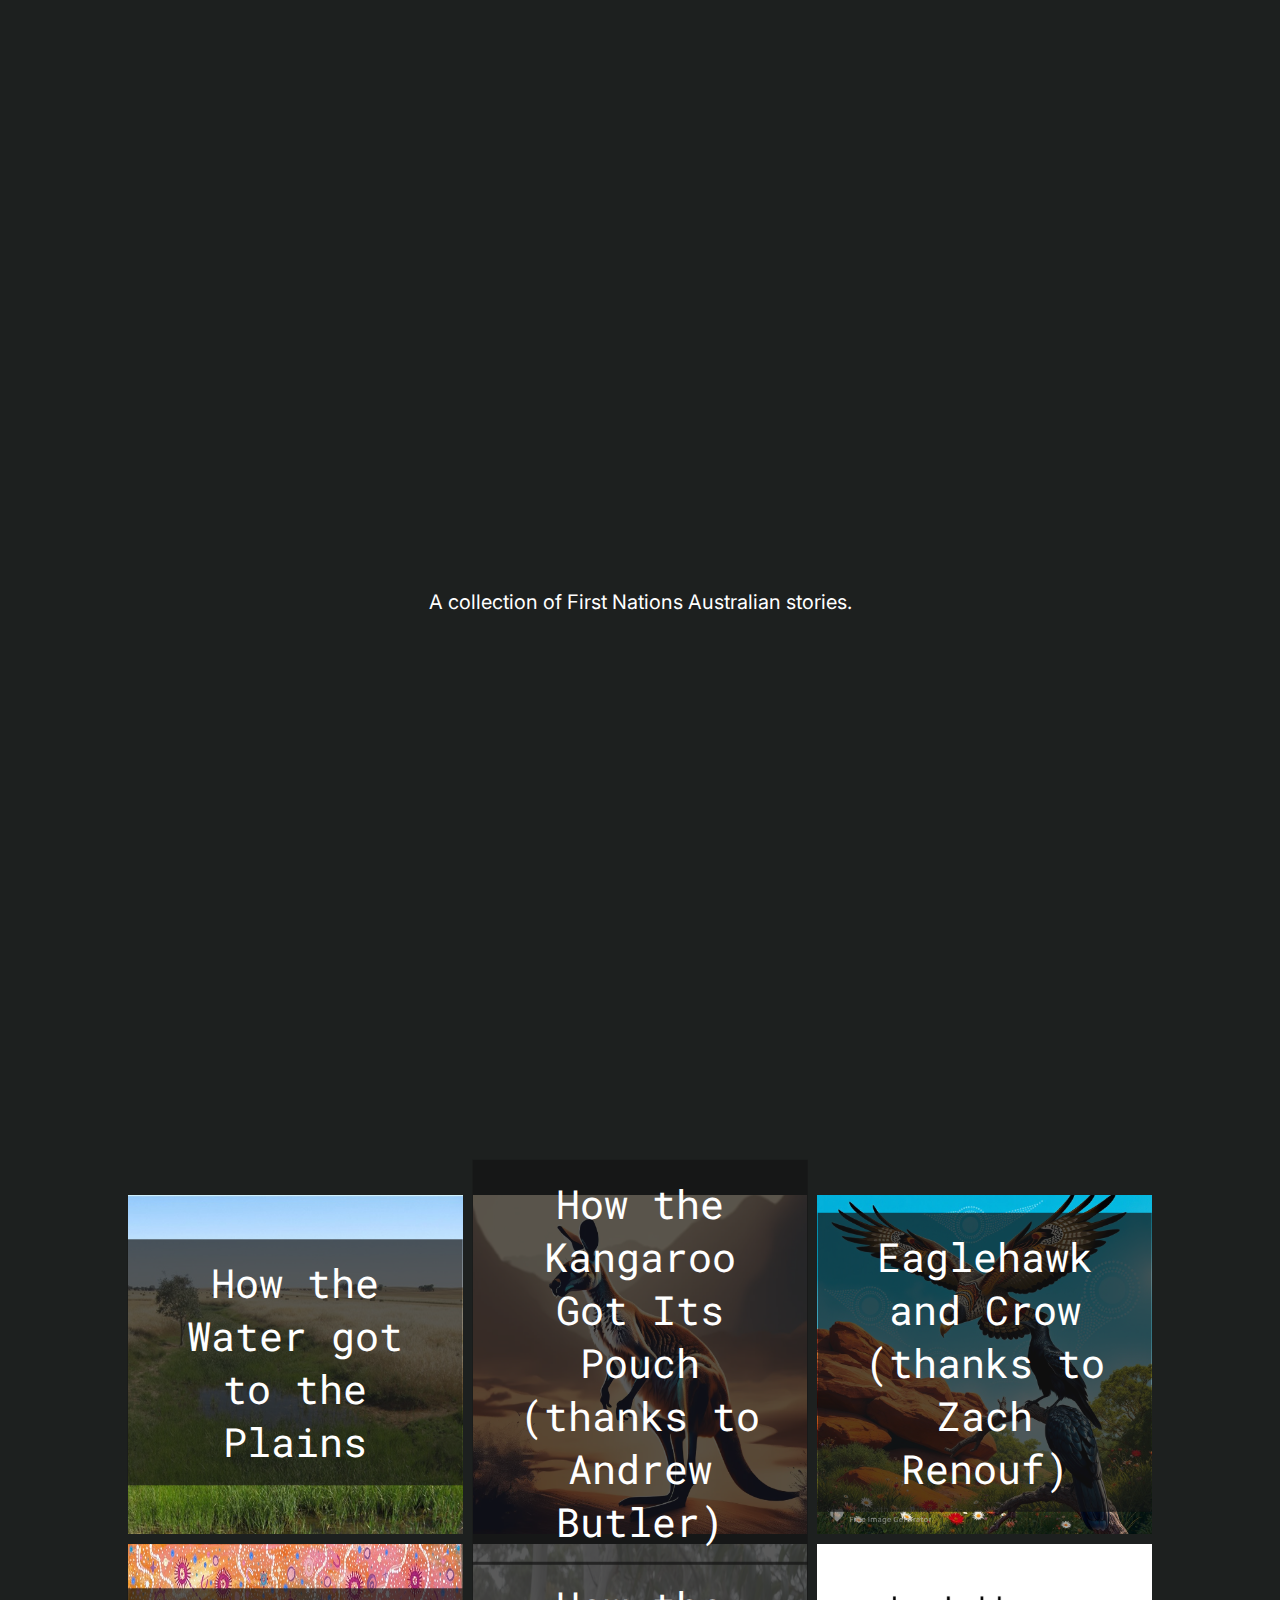
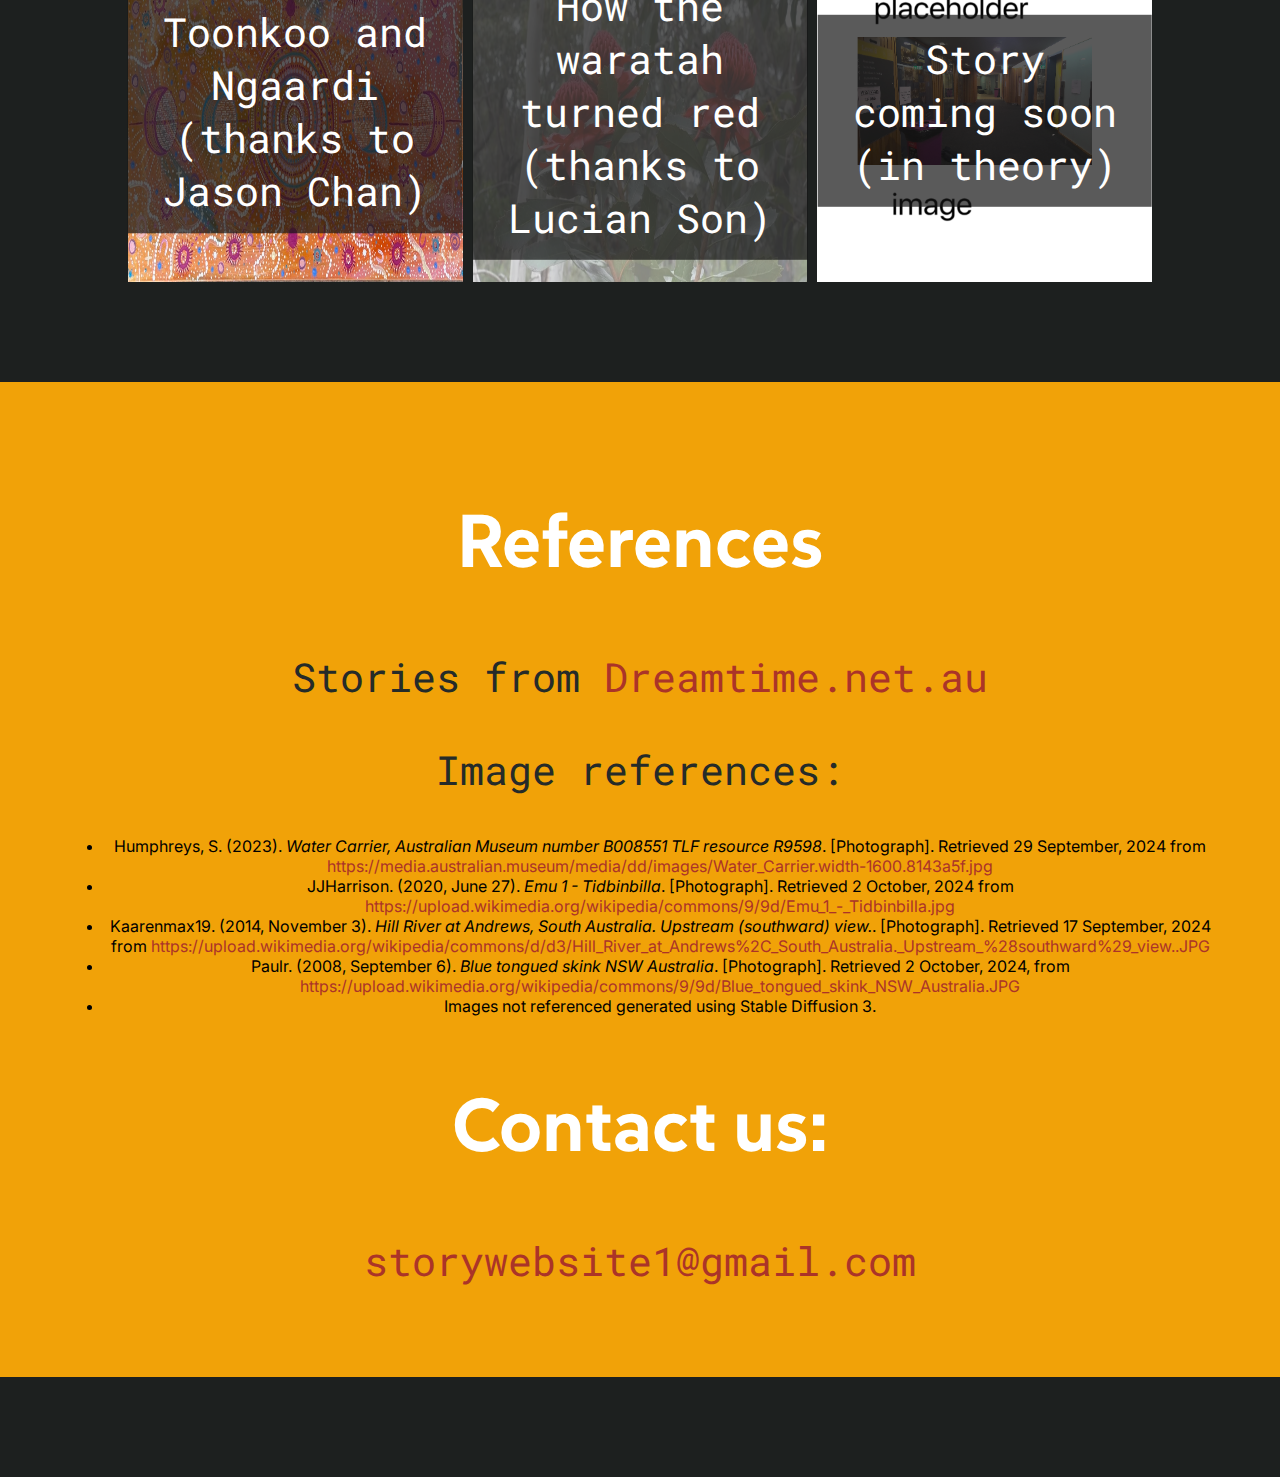
<file: index.html>
<!DOCTYPE html>
<html>
    <head>
        <title>storywesbite1</title>   
        <link rel="stylesheet" href="main.css">
        <link rel="shortcut icon" href="images/icon.ico" type="image/x-icon">
        
    </head>

    <body>
        <main>
            <header>

                <section class="top">
                    <article>
                        <!-- <h1>story website 1</h1> -->
                        <!-- bad code warning -->
                        <h1 class="title-letter" id="letter-1">s</h1>
                        <h1 class="title-letter" id="letter-2">t</h1>
                        <h1 class="title-letter" id="letter-3">o</h1>
                        <h1 class="title-letter" id="letter-4">r</h1>
                        <h1 class="title-letter" id="letter-5">y</h1>
                        <h1 class="title-letter" id="letter-6">w</h1>
                        <h1 class="title-letter" id="letter-7">e</h1>
                        <h1 class="title-letter" id="letter-8">b</h1>
                        <h1 class="title-letter" id="letter-9">s</h1>
                        <h1 class="title-letter" id="letter-10">i</h1>
                        <h1 class="title-letter" id="letter-11">t</h1>
                        <h1 class="title-letter" id="letter-12">e</h1>
                        <h1 class="title-letter" id="letter-13">1</h1>
                        
                        
                        <p>A collection of First Nations Australian stories.</p>
                        <h6>v</h6>
                    </article>
                </section>
            </header>
            
                <section>
                    <div id="grid-container">
                        <div class="grid-item" id="grid-item1">
                            <a href="water_plains/story_text.html" class="grid-text"><h3>How the Water got to the Plains</h3></a>
                            <a href="water_plains/story_text.html" class="image-button"><img src='images/hill river.jpg' alt="Hill River at Andrews, South Australia"></a>
                        </div>
                        <div class="grid-item" id="grid-item2">
                            <a href="ANDREW_BUTLER_kangaroo_pouch/andrewbutler.html" class="grid-text"><h3>How the Kangaroo Got Its Pouch (thanks to Andrew Butler)</h3></a>
                            <a href="ANDREW_BUTLER_kangaroo_pouch/andrewbutler.html" class="image-button"><img src='ANDREW_BUTLER_kangaroo_pouch/ai_kangaroo.png' alt="An AI generated image of a kangaroo"></a>
                        </div>
                        <div class="grid-item" id="grid-item3">
                            <a href="ZACH_RENOUF_eaglehawk_crow/zachrenouf.html" class="grid-text"><h3>Eaglehawk and Crow (thanks to Zach Renouf)</h3></a>
                            <a href="ZACH_RENOUF_eaglehawk_crow/zachrenouf.html" class="image-button"><img src='ZACH_RENOUF_eaglehawk_crow/bird 2.jpg' alt= "AI generated image of a bird"></a>
                        </div>
                        <div class="grid-item" id="grid-item4">
                            <a href="JASON_CHAN_toonkoo_ngaardi/jasonchan.html" class="grid-text"><h3>Toonkoo and Ngaardi (thanks to Jason Chan)</h3></a>
                            <a href="JASON_CHAN_toonkoo_ngaardi/jasonchan.html" class="image-button"><img src='JASON_CHAN_toonkoo_ngaardi/image final moon' alt="First Nations artwork of the moon"></a> 
                        </div>
                        <div class="grid-item" id="grid-item5">
                            <a href="LUCIAN_SON_waratah_red/lucianson.html" class="grid-text"><h3>How the waratah turned red (thanks to Lucian Son)</h3></a>
                            <a href="LUCIAN_SON_waratah_red/lucianson.html" class="image-button"><img src='LUCIAN_SON_waratah_red/bg.png' alt="Image of a waratah flower"></a>
                        </div>
                        <div class="grid-item" id="grid-item6">
                            <h3 class="grid-text">Story coming soon (in theory)</h3>
                            <img class="image-button" src='images/real-placeholder.png' alt="placeholder image">
                        </div>
                    </div>
                </section>
                <section class="references">
                    <h2>References</h2>
                    <h3>Stories from <a href="https://dreamtime.net.au">Dreamtime.net.au</a></h3>
                    <h3>Image references: </h3>
                    <ul>
                        <li>Humphreys, S. (2023). <em>Water Carrier, Australian Museum number B008551 TLF resource R9598</em>. [Photograph]. Retrieved 29 September, 2024 from <a href="https://media.australian.museum/media/dd/images/Water_Carrier.width-1600.8143a5f.jpg">https://media.australian.museum/media/dd/images/Water_Carrier.width-1600.8143a5f.jpg</a></li>
                        <li>JJHarrison. (2020, June 27). <em>Emu 1 - Tidbinbilla</em>. [Photograph]. Retrieved 2 October, 2024 from <a href="https://upload.wikimedia.org/wikipedia/commons/9/9d/Emu_1_-_Tidbinbilla.jpg">https://upload.wikimedia.org/wikipedia/commons/9/9d/Emu_1_-_Tidbinbilla.jpg</a></li>
                        <li>Kaarenmax19. (2014, November 3). <em>Hill River at Andrews, South Australia. Upstream (southward) view.</em>. [Photograph]. Retrieved 17 September, 2024 from <a href="https://upload.wikimedia.org/wikipedia/commons/d/d3/Hill_River_at_Andrews%2C_South_Australia._Upstream_%28southward%29_view..JPG">https://upload.wikimedia.org/wikipedia/commons/d/d3/Hill_River_at_Andrews%2C_South_Australia._Upstream_%28southward%29_view..JPG</a></li>
                        <li>Paulr. (2008, September 6). <em>Blue tongued skink NSW Australia</em>. [Photograph]. Retrieved 2 October, 2024, from <a href="https://upload.wikimedia.org/wikipedia/commons/9/9d/Blue_tongued_skink_NSW_Australia.JPG">https://upload.wikimedia.org/wikipedia/commons/9/9d/Blue_tongued_skink_NSW_Australia.JPG</a></li>
                        <li>Images not referenced generated using Stable Diffusion 3.</li>
                    </ul>
                    <h2>Contact us:</h2>
                    <h3><a href="mailto:storywebsite1@gmail.com">storywebsite1@gmail.com</a></h3>
                </section>
                
        </main>
       
        
    </body>

</html>
</file>
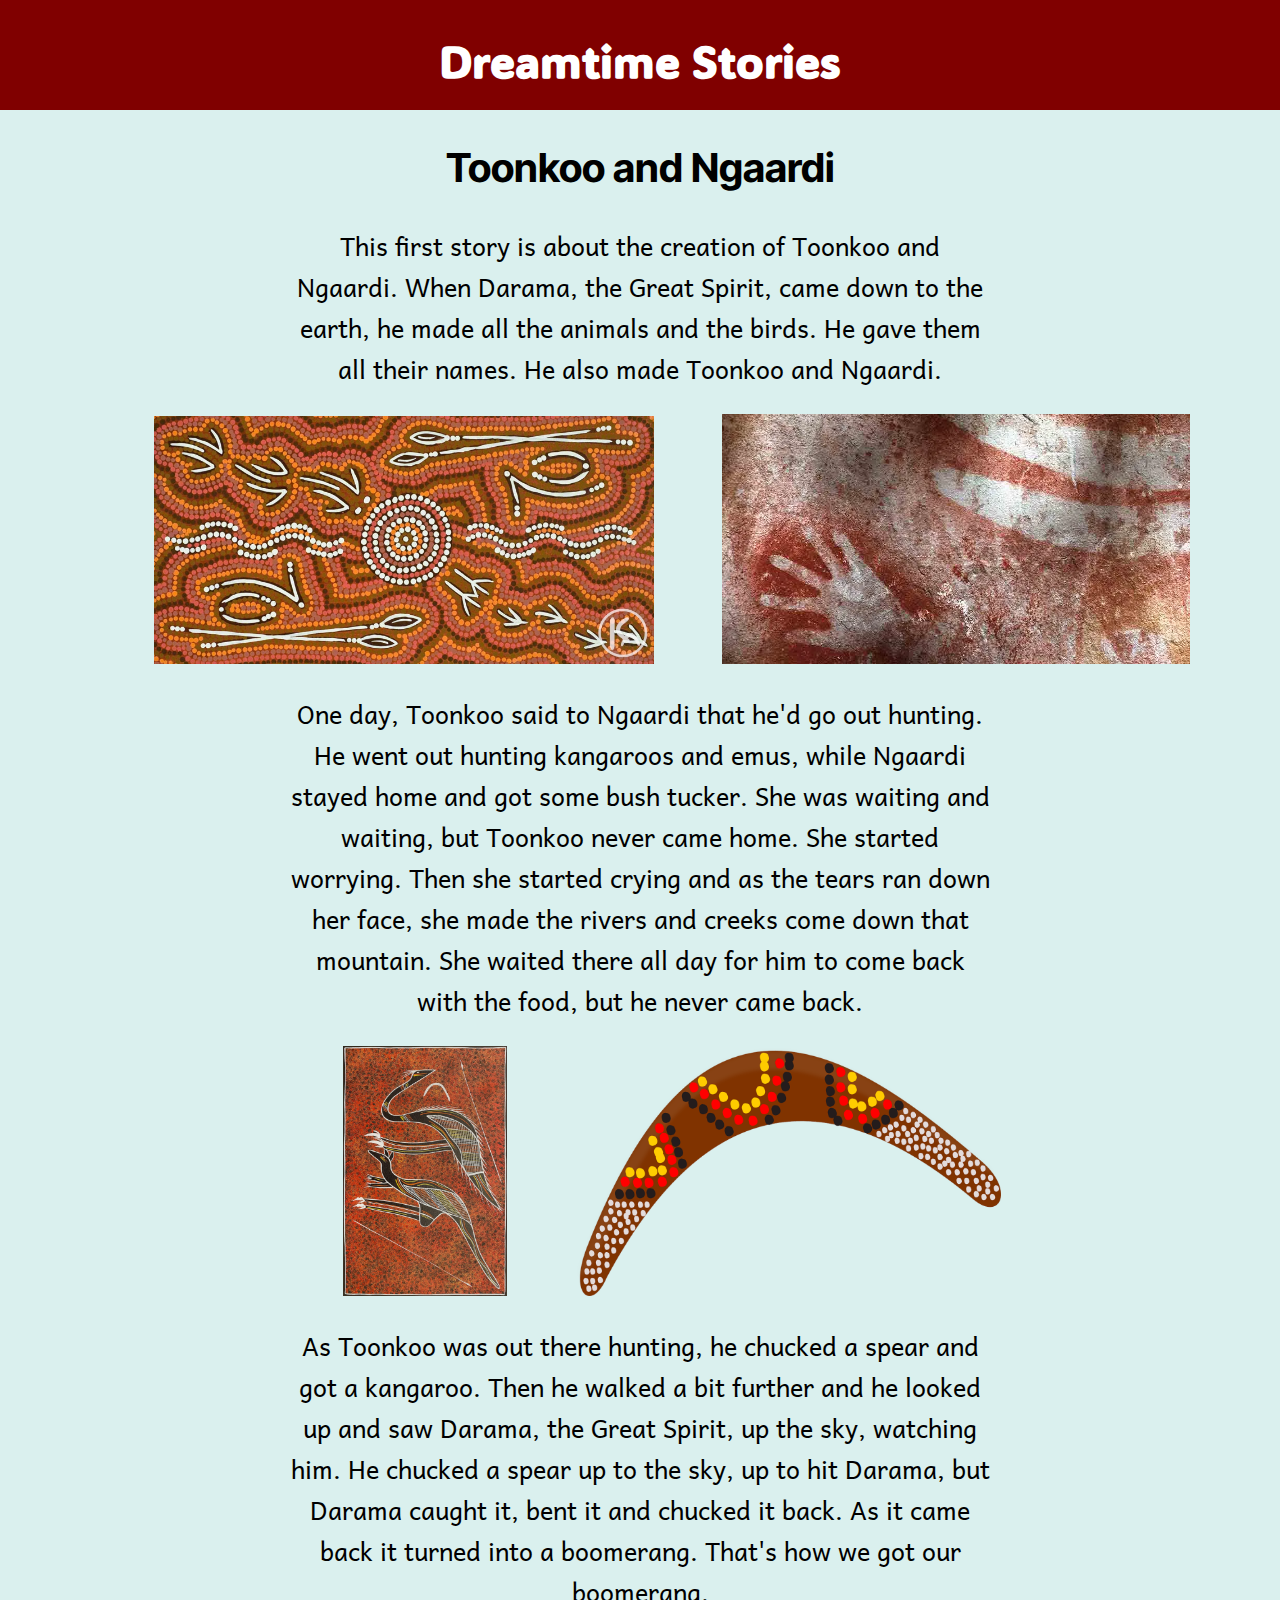
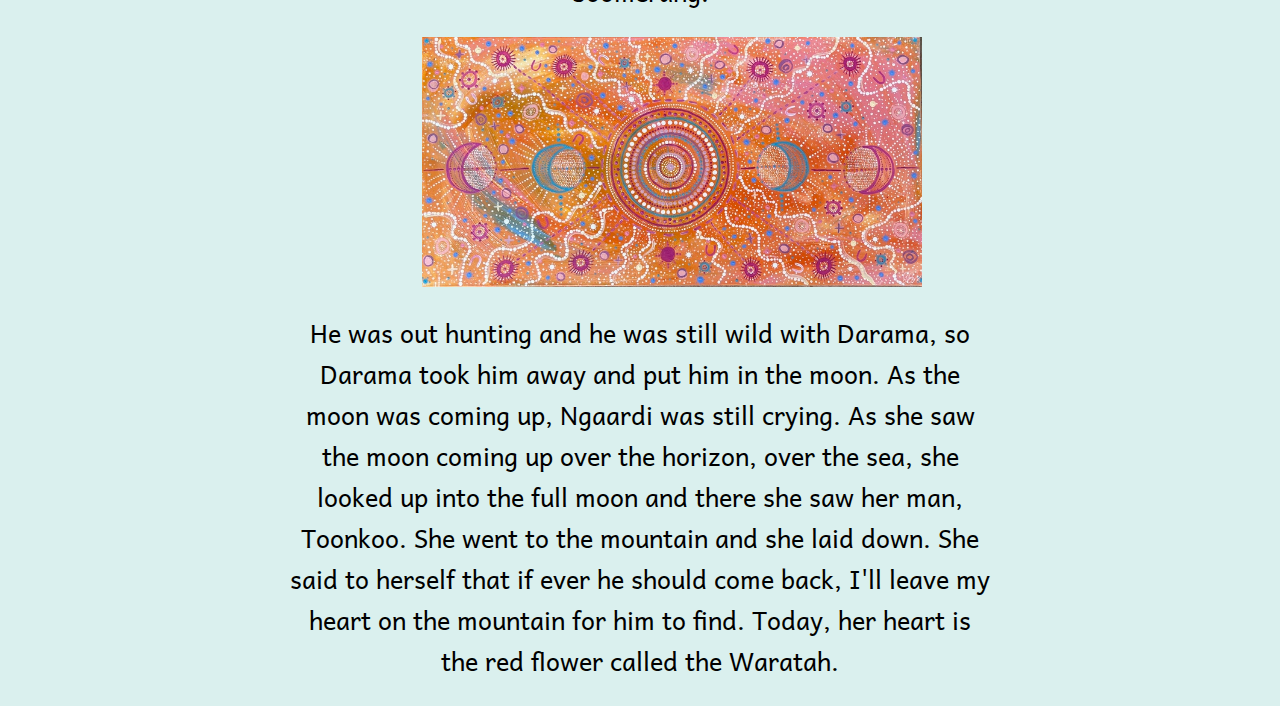
<file: JASON_CHAN_toonkoo_ngaardi/jasonchan.html>
<DOCTYPE html>
<html>
    <head>
        <title>Toonkoo and Ngaardi </title>
        <link rel="stylesheet" href="japsnchen.css"></link>
        <link rel="shortcut icon" href="../images/icon.ico" type="image/x-icon">
    </head>

    <body>
        <nav>
            <h1><a class="homepage" href="../index.html">Dreamtime Stories</a></h1>
            <!-- <p>Currently viewing Toonkoo and Ngaardi</p> -->
        </nav>
        <main>
            <article class="story:Toonkoo-Ngaardi">
                <div>
                <h2>Toonkoo and Ngaardi</h2>
                <p class="Body-main">
                    This first story is about the creation of Toonkoo and Ngaardi. When Darama, the Great Spirit, came down to the earth, he made all the animals and the birds. He gave them all their names. 
                    He also made Toonkoo and Ngaardi.
                <p>
                <img src="image final men hunting.jpg" alt="image of hunting" />
                <img src="image final 2" alt="image filler was supposed to be here" />
                <p class="Body-main">
                    One day, Toonkoo said to Ngaardi that he'd go out hunting. He went out hunting kangaroos and emus, while Ngaardi stayed home and got some bush tucker. 
                    She was waiting and waiting, but Toonkoo never came home. She started worrying. Then she started crying and as the tears ran down her face,
                     she made the rivers and creeks come down that mountain. She waited there all day for him to come back with the food, but he never came back.
                </p>
                <img src="image final emu kangaroo.jpg" alt="image filler was supposed to be here" />
                <img src="image final boomerang" alt="image of boomerang"/>
                <p class="Body-main">
                    As Toonkoo was out there hunting, he chucked a spear and got a kangaroo. Then he walked a bit further and he looked up and saw Darama, the Great Spirit, up the sky, watching him. 
                    He chucked a spear up to the sky, up to hit Darama, but Darama caught it, bent it and chucked it back. As it came back it turned into a boomerang. That's how we got our boomerang.
                </p>
                <img src="image final moon" alt="image of moon"/>
                <p class="Body-main">
                    He was out hunting and he was still wild with Darama, so Darama took him away and put him in the moon. As the moon was coming up, Ngaardi was still crying. 
                    As she saw the moon coming up over the horizon, over the sea, she looked up into the full moon and there she saw her man, Toonkoo. 
                    She went to the mountain and she laid down. She said to herself that if ever he should come back, I'll leave my heart on the mountain for him to find. 
                    Today, her heart is the red flower called the Waratah. 
                </p>
                </div>
            </article>
        </main>

    


    </body>
</html>
</file>
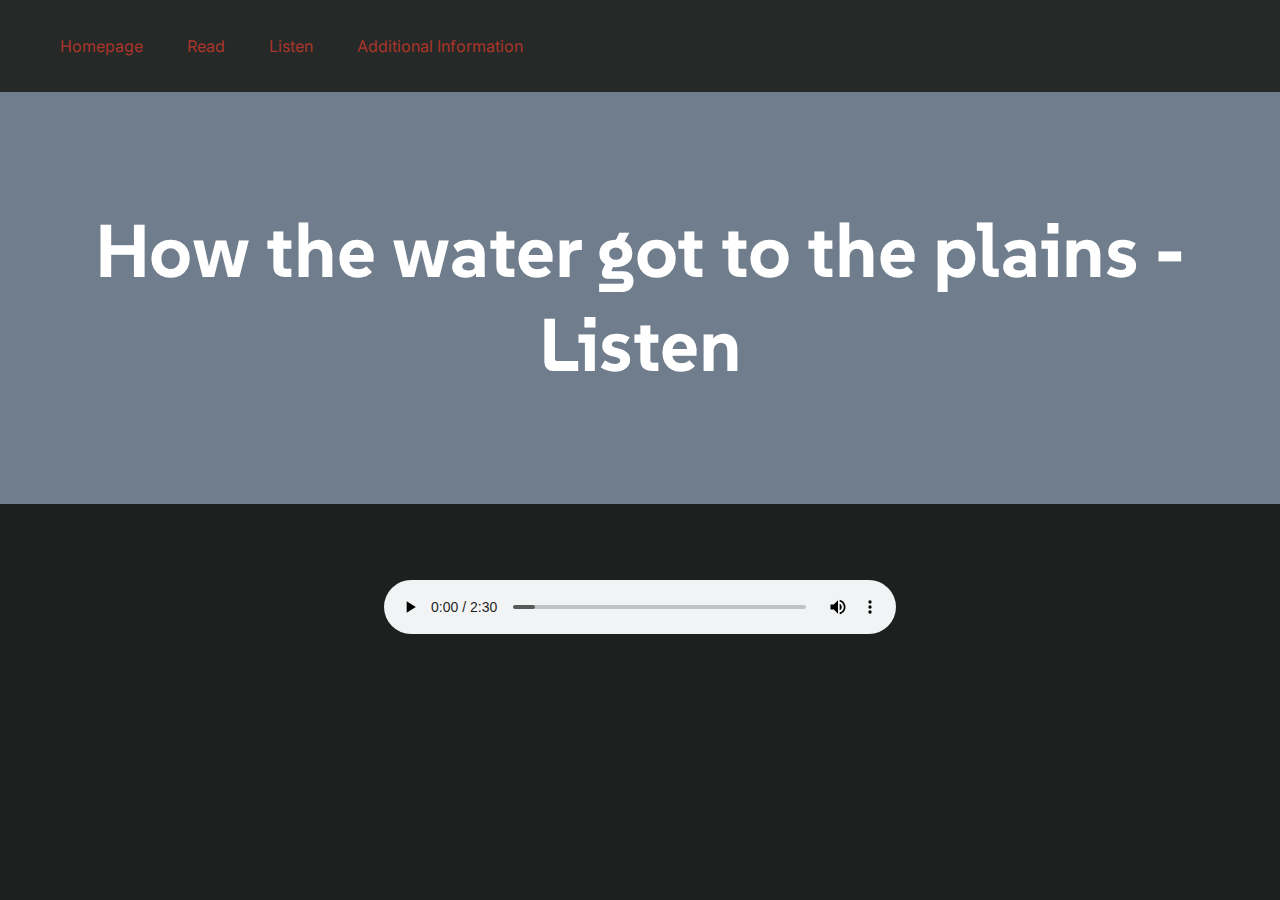
<file: water_plains/story_listen.html>
<!DOCTYPE html>
<html>
    <head>
        <title>webpage title</title>   
        <link rel="stylesheet" href="../main.css">
        <link rel="shortcut icon" href="../images/icon.ico" type="image/x-icon">
    </head>

    <body>
        <nav>
            
            <ul>
                <li><a href="../index.html">Homepage</a></li>
                <li><a href="story_text.html">Read</a></li>
                <li><a href="story_listen.html">Listen</a></li>
                <li><a href="story_info.html">Additional Information</a></li>
            </ul>
        </nav>
        <main>
            <div class="page-title">
                <h2>How the water got to the plains - Listen</h2>
            </div>

            <!-- Code sourced from W3Schools https://www.w3schools.com/tags/tag_audio.asp -->
            <!-- Author: W3Schools -->
            <!-- /* Date: no date */ -->
            <section class="audio-section">
                <audio controls>
                    <source src="how water got to the plains.mp3" type="audio/mpeg"></source>"
                </audio>
            </section>
        </main>
        
    </body>

</html>
</file>
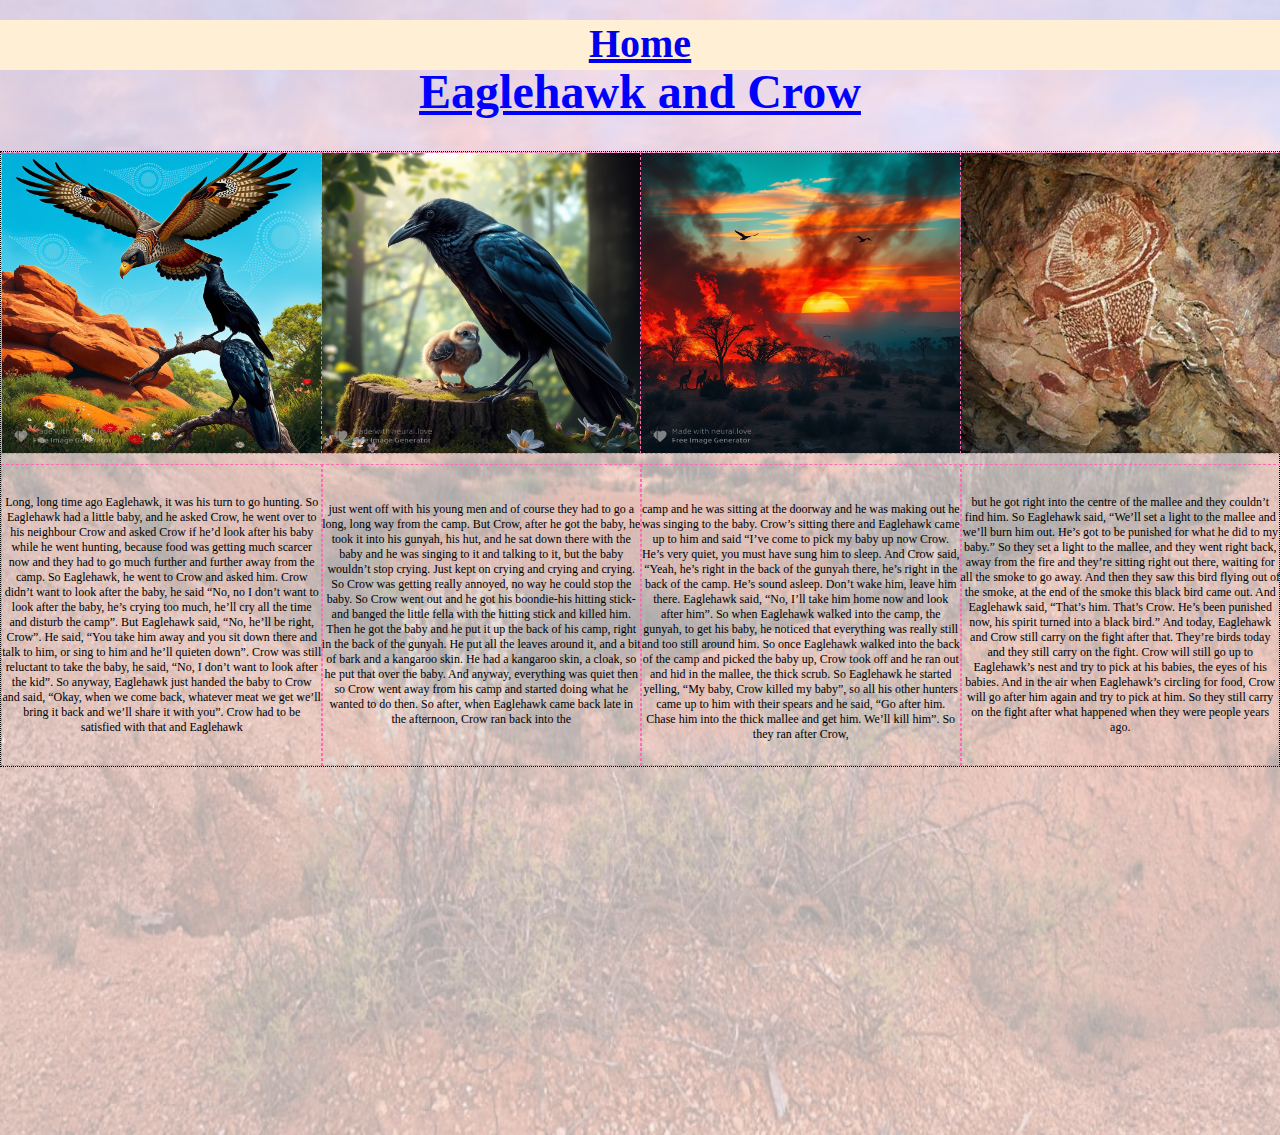
<file: ZACH_RENOUF_eaglehawk_crow/zachrenouf.html>
<!DOCTYPE html>
<html>
    <head>
        <title>
            Eaglehawk and Crow
        </title>
        <link rel="stylesheet" href="zachrenouf.css"></link>
        <link rel="shortcut icon" href="../images/icon.ico" type="image/x-icon">
    </head>
<style>
<body>
    

       
    </style>
    <nav>
        <h3><a href="../index.html">Home</a></h3>
    </nav>
  
    <main>
    
        <h1>
        Eaglehawk and Crow

        </h1>
        <div id = "grid-container">
        <article>
        <img src="bird 2.jpg" alt="bird 2"> 

        </article>
        <article>
        <img src="bird 3.jpg" alt="bird 3"> 
        
       

        </article>
        <article>
        <img src="fire 1.jpg" alt="fire 1"> 
       

        </article>
        <article>
            <img src="bird 4.jpg" alt="bird 4"> 
        


        </article>
        <article>
        
            <p>
            Long, long time ago Eaglehawk, it was his turn to go hunting. So Eaglehawk had a little baby, and he asked Crow, he went over to his neighbour Crow and asked Crow if he’d look after his baby while he went hunting, because food was getting much scarcer now and they had to go much further and further away from the camp.
            So Eaglehawk, he went to Crow and asked him. Crow didn’t want to look after the baby, he said “No, no I don’t want to look after the baby, he’s crying too much, he’ll cry all the time and disturb the camp”. But Eaglehawk said, “No, he’ll be right, Crow”. He said, “You take him away and you sit down there and talk to him, or sing to him and he’ll quieten down”. Crow was still reluctant to take the baby, he said, “No, I don’t want to look after the kid”.
            So anyway, Eaglehawk just handed the baby to Crow and said, “Okay, when we come back, whatever meat we get we’ll bring it back and we’ll share it with you”. Crow had to be satisfied with that and Eaglehawk 
             </p>

        </article>
        <article>
        <p>
        just went off with his young men and of course they had to go a long, long way from the camp.
        But Crow, after he got the baby, he took it into his gunyah, his hut, and he sat down there with the baby and he was singing to it and talking to it, but the baby wouldn’t stop crying. Just kept on crying and crying and crying.
        So Crow was getting really annoyed, no way he could stop the baby. So Crow went out and he got his boondie-his hitting stick-and banged the little fella with the hitting stick and killed him. Then he got the baby and he put it up the back of his camp, right in the back of the gunyah. He put all the leaves around it, and a bit of bark and a kangaroo skin. He had a kangaroo skin, a cloak, so he put that over the baby. And anyway, everything was quiet then so Crow went away from his camp and started doing what he wanted to do then.
        So after, when Eaglehawk came back late in the afternoon, Crow ran back into the  
        </p>


        </article>
        <article>
        <p>
        <br>
        camp and he was sitting at the doorway and he was making out he was singing to the baby. Crow’s sitting there and Eaglehawk came up to him and said “I’ve come to pick my baby up now Crow. He’s very quiet, you must have sung him to sleep.
        And Crow said, “Yeah, he’s right in the back of the gunyah there, he’s right in the back of the camp. He’s sound asleep. Don’t wake him, leave him there. Eaglehawk said, “No, I’ll take him home now and look after him”.
        So when Eaglehawk walked into the camp, the gunyah, to get his baby, he noticed that everything was really still and too still around him. So once Eaglehawk walked into the back of the camp and picked the baby up, Crow took off and he ran out and hid in the mallee, the thick scrub.
        So Eaglehawk he started yelling, “My baby, Crow killed my baby”, so all his other hunters came up to him with their spears and he said, “Go after him. Chase him into the thick mallee and get him. We’ll kill him”. So they ran after Crow, 
        </p>


        </article>
        <article>
        <p>
        but he got right into the centre of the mallee and they couldn’t find him. So Eaglehawk said, “We’ll set a light to the mallee and we’ll burn him out. He’s got to be punished for what he did to my baby.”
        So they set a light to the mallee, and they went right back, away from the fire and they’re sitting right out there, waiting for all the smoke to go away. And then they saw this bird flying out of the smoke, at the end of the smoke this black bird came out. And Eaglehawk said, “That’s him. That’s Crow. He’s been punished now, his spirit turned into a black bird.”
        And today, Eaglehawk and Crow still carry on the fight after that. They’re birds today and they still carry on the fight. Crow will still go up to Eaglehawk’s nest and try to pick at his babies, the eyes of his babies. And in the air when Eaglehawk’s circling for food, Crow will go after him again and try to pick at him. So they still carry on the fight after what happened when they were people years ago.

        </p>


        </article>
        
        </div>
        <br></br>
        <br></br>
        <br></br>
        <br></br>
        <br></br>
        <br></br>
        <br></br>
        <br></br>
        <br></br>
        <br></br>
        
    </main>
</body>







</html>
</file>
<file: main.css>
@import url('https://fonts.googleapis.com/css2?family=Roboto+Mono:ital,wght@0,100..700;1,100..700&display=swap');
@import url('https://fonts.googleapis.com/css2?family=Merriweather:ital,wght@0,300;0,400;0,700;0,900;1,300;1,400;1,700;1,900&display=swap');
@import url('https://fonts.googleapis.com/css2?family=SUSE:wght@100..800&display=swap');
@import url('https://fonts.googleapis.com/css2?family=Inter:ital,opsz,wght@0,14..32,100..900;1,14..32,100..900&display=swap');

/* * {border: solid 1px red} */


/* This section supported by W3Schools */
/* Code sourced from W3Schools https://www.w3schools.com/cssref/css3_pr_animation-keyframes.php */
/* Author: W3Schools */
/* Date: no date */



@keyframes suspicious-animation {

  0% {left: -200%; opacity: 0%;}
  90% {left: 1%}
  100% {left: 0%; opacity: 100%;}
}


/* Thank you to W3Schools for supporting this segment */


body {
    background-color: rgb(29, 32, 31);
   /* margin-top: 0px;
    margin-left: 0px;
    margin-right: 0px; */
    margin: 0px;
    font-family: "Inter";
    }


h1, h2, h3, p, h6 {
    color:white;
}

h1 {
    font-family: "Merriweather";
    font-size:60pt;
    color: rgb(241, 162, 8);
    text-align: center;
    /* This section supported by W3Schools */
    /* Code sourced from W3Schools https://www.w3schools.com/css/css3_animations.asp */
    /* Author: W3Schools */
    /* Date: no date */
    position: relative;
    /* animation: suspicious-animation 0.6s 1 ease-out; */
    /* Thank you to W3Schools for supporting this segment */
}

/* warning: extremely bad code ahead */

.title-letter {
    display: inline-block;
    margin: 45% 10px 100px 10px;
    position: relative;
    visibility: visible;
    animation: suspicious-animation 0.6s 1 ease-out;
    animation-fill-mode: forwards;
    opacity:0;
}


/* (pov: you don't know how to use javascript) */

#letter-1 {
    animation-delay:0.6s;    
}

#letter-2 {
    animation-delay:0.55s;
}

#letter-3 {
    animation-delay:0.5s;    
}

#letter-4 {
    animation-delay:0.45s;    
}

#letter-5 {
    animation-delay:0.4s;    
}

#letter-6 {
    animation-delay:0.35s;
    }

#letter-7 {
    animation-delay:0.3s;
}

#letter-8 {
    animation-delay:0.25s;
    }

#letter-9 {
    animation-delay:0.2s;
}

#letter-10 {
    animation-delay:0.15s;
}

#letter-11 {
    animation-delay:0.1s;
    }

#letter-12 {
    animation-delay:0.05s;
}

#letter-13 {
    animation-delay:0s;
}

/* extremely bad code area has ended */



h2 {
    color: white;
    font-size: 56pt;
    font-family: "SUSE";
}

h3 {
    font-family: "roboto mono";
    font-size:30pt;
    font-weight:normal;
    color: white;
    z-index:10;
}

a {
    color: rgb(171, 52, 40);
    text-decoration: none; 
}

@keyframes spawn-in{
    0% {opacity: 0; top: 100px;}
    100% {opacity: 1; top: 0px;}
}

h6 {
    font-size: 40pt;
    font-weight:normal;
    animation: spawn-in 1s 0.7s ease-out forwards;
    opacity: 0;
    position: relative;
}




.grid-text:hover ~ .image-button{
    opacity: 0.2;
    transition: 0.25s;

}

.image-button:hover {
    opacity: 0.2;
    transition: 0.25s;

} 



/* a h3 {
    color: rgb(171, 52, 40);
} */


ul {
    margin-left: auto;
}

span {
    background-color: rgb(171, 52, 40);
}




nav {
    background-color:rgba(37, 43, 41,0.99);

    /* This section supported by W3Schools */
    /* Code sourced from W3Schools https://www.w3schools.com/howto/howto_js_navbar_sticky.asp */
    /* Author: W3Schools */
    /* Date: no date */
    position: sticky;
    top: 0;
    overflow: hidden;
    z-index: 2;
    /* Thank you to W3Schools for supporting this segment */
    
}

nav * {
    display:inline-block;
    /* background-color: rgba(30,30,30,0.5) */
    
}

nav ul {
    width:70%;
}

nav li {
    margin: 0px;
    /* border: 1px red dashed; */
}

nav a {
    width:auto;
    padding: 20px;
    
}
nav li:hover{
    background-color: rgba(30,30,30,0.5);
    transition:0.2s;
}

.selected{
    background-color: rgba(30,30,30,0.5);
}

article {
    display:inline-block;
}



.top {
    /* border: red 1px dashed; */
    margin: 0% 0%;
    text-align: center;
    padding:0%;
}

.top h1 {
    padding:0%;
}

.top p {
    font-size:20px;
    margin-bottom: 44%
}

.grid-item {
    /* border: rgb(29, 32, 31) dashed 1px; */
    margin:0;
    text-align: center;
    position: relative;
    visibility: visible;
   

    /* color: hotpink; */
}



.grid-item h3 {
    /* This section supported by W3Schools */
    /* Code sourced from W3Schools https://www.w3schools.com/howto/howto_css_image_text.asp */
    /* Author: W3Schools */
    /* Date: no date */
    position: absolute;
    margin-top: 50%;
    margin-left: 50%;
    transform: translate(-50%, -50%);
    /* Thank you to W3Schools for supporting this segment */
    
    font-size: 250%;

    padding:5% 10%;
    width: 80%;
    /* border: rgb(29, 32, 31) solid 1px; */
    background-color: rgba(20,20,20,0.7);
    
}

#grid-container {
    display: grid;
    column-gap:10px;
    row-gap: 10px;
    grid-template-columns: auto auto auto;
    grid-auto-rows: max-content;
    grid-auto-flow: row dense; 
    margin: 30px 10%;
   
}




 .emphasis {
    background-color: rgb(171, 52, 40);
    text-align: center;
    padding: 20px;
    margin: 100px 0px;
 }

 

 .page-title {
    text-align: center;
    background-color: #6F7D8C;
    /* worked out i didn't need to convert hex to rgb */
    padding: 50px;
 }

img {
    width: 100%;
    height: 100%;
    object-fit: stretch;
}

#story-text-container{
    display: grid;
    grid-template-columns: auto auto;
    column-gap: 30px;
    row-gap: 30px;
    grid-auto-rows: max-content;
    grid-auto-flow: row dense; 
    margin: 40px 5%;
    /* border: lime dotted 2px; */
    padding: 20px 5%;
}

.story-text article {
    /* border: red dashed 1px; */
    text-align: center;
    position: relative;
    /* background-color: hotpink; */
    /* display:inline-block; */
    width:auto;
    height:400px;
    /* thank you W3Schools for supporting this segment*/
    /* Code sourced from W3Schools https://www.w3schools.com/css/css3_flexbox_container.asp */
    /* Author: W3Schools */
    /* Date: no date */
    display: flex;
    justify-content: center;
    align-items: center;
    /* thank you W3Schools for supporting this segment */
}


.story-text article p {
    /* background-color:hotpink; */
    /* padding: auto 1%; */
    font-size:20pt;
    vertical-align:middle;
}

.story-text img {
    /* padding: 5% 0%; */
    width:100%;
    height:400px;
    object-fit: stretch;
}


footer {
    background-color: rgb(241, 162, 8);
    margin: 20px 0%;
    padding: 50px 5%;
    text-align: center;
}

.references{
    background-color: rgb(241, 162, 8);
    margin: 100px 0%;
    padding: 50px 5%;
    text-align: center;
}

.references h3 {
    color: rgb(37,43,41);
}

/* thank you W3Schools for supporting this segment */

/* Code sourced from W3Schools https://www.w3schools.com/tags/tag_audio.asp */
/* Author: W3Schools */
/* Date: no date */



.audio-section {
    margin: 30px 30%;
}

.audio-section audio{
    width:100%;
    height:100px;

}

/* thank you W3Schools for supporting this segment */
</file>
<file: JASON_CHAN_toonkoo_ngaardi/japsnchen.css>
@import url('https://fonts.googleapis.com/css2?family=Andika:ital,wght@0,400;0,700;1,400;1,700&display=swap');
@import url('https://fonts.googleapis.com/css2?family=ADLaM+Display&display=swap');
@import url('https://fonts.googleapis.com/css2?family=Inter+Tight:ital,wght@0,100..900;1,100..900&display=swap');
{border: solid 1px blue;}

nav{
    border:0;
    background-color:rgb(128,0, 0);
    height:10%;
    padding:10px;
    
}

h1{
    width:100%;
    text-align:center;

    
    
}


h2{
    font-family:"Inter Tight";
    margin-left:5%;
    font-size:40px;
    width:90%;

}


h3{
    font-family:"ADLaM Display";
    /* background-color:rgb(68,84,106); */
    width:200px;
}


/* list of text story links */
a.t-k{
    font-family:"ADLaM Display";
    margin-left:10%;
    color:black;
    text-decoration:none;
    font-size:25px;
    position:top;
    width:100px;
    
    
}


a.homepage{
    font-family:"ADLaM Display";
    font-size:45px;
    color:white;
    text-align:center;
    text-decoration:none;
}


p.storiesparagraph {
    font-family:"Andika";
    margin-left:5%;
    width:800px;
}


p.Body-main {
    font-family:"Andika";
    margin-left:auto;
    margin-right:auto;
    width:55%;
    font-size:25px;
    display:
}


p.unreleased-stories{
    font-family:"ADLaM Display";
    margin-left:10%;
    color:black;
    text-decoration:none;
    font-size:25px;
    position:top;
    width:100px;
    
}


body {
    background-color:rgb(218, 240, 238);
    margin:0px;
}


img{
    margin-left:5%;
    max-height:250px;
    max-width:500px;
    display:inline;
   

}


hr{
    background-color:rgb(218, 240, 238);
    
}


div.story:Toonkoo-Ngaardi{
    margin: 50px 50px;
    width:100px;
    text-align:center;
    
}


div{
    text-align:center;
}


#grid-container{
    display:grid;
    column-gap:30px;
    row-gap:30px;
    grid-template-columns: auto auto;
    grid-auto-rows: max-content;
    grid-auto-flow:row-dense;

}
</file>
<file: ZACH_RENOUF_eaglehawk_crow/zachrenouf.css>
@import url('https://fonts.googleapis.com/css2?family=Nerko+One&display=swap');
/* * {border: solid 1px blue;} */
body {
    margin-left: auto;
    margin-right: auto;
    margin-top: -1.55%; 
    background-color: white;
    background-image: url(aus.png);
    background-repeat: no-repeat;
    background-attatchment: fixed;
    background-size: 100% 100%; 
    
}

h1 { 
    font-size: 48px;
    color: blue;
    font-family: Cooper Black;
    text-align: center;
    text-decoration: underline;
    margin-top: -0.5%
    }

p {
    font-family: Comic Sans MS;
    color: rgb(74 75 70);
    text-align: center;
    font-size: 12px;
    color: black
}

nav {
    text-decoration: underline;
    color: #c92830;
    background-color: papayawhip;
    text-align: center;
    word-spacing: 50px;
    width:100%;
    height: 50px ;
    font-weight: bold;
    margin-top: -1.2%

}

h2 {
    font-family: Myriad Pro;
    color:grey;
    font-size: 44px;
    text-align: center

}

img{
 width: 100%;
 object-fit:stretch;
 height:300px;
 /* margin-left: 15%; */
 
    
}

h3 {
    color: crimson;
    font-family: Century;
    text-align: center; 
    text-decoration: underline;
    font-weight: bold;
    font-size: 40px;
    
    
}
h4 {
    font-family: Nerko One;
    text-align: center;
    font-size 28px;
}

h6 {
    font-family: Comic Sans MS;
    color: rgb(74 75 70);



}

#grid-container {
display: grid;
grid-template-columns: 25% 25% 25% 25%;
column-gap: 0px;
row-gap:10px;
grid-auto-rows: max-content;
grid-auto-flow: row dense;
border: black dotted 1px; 
}

#grid-container article {
    position:relative; 
    width: 100%;
    height: 300px;
    display: flex;
    /* justify-content: center; */
    align-items: center;
    margin:0;
    border: hotpink dashed 1px;
}

h5 { 
    color: rgb(0,101,107);
    text-align: center;
    font-size: 22px;

}
</file>
